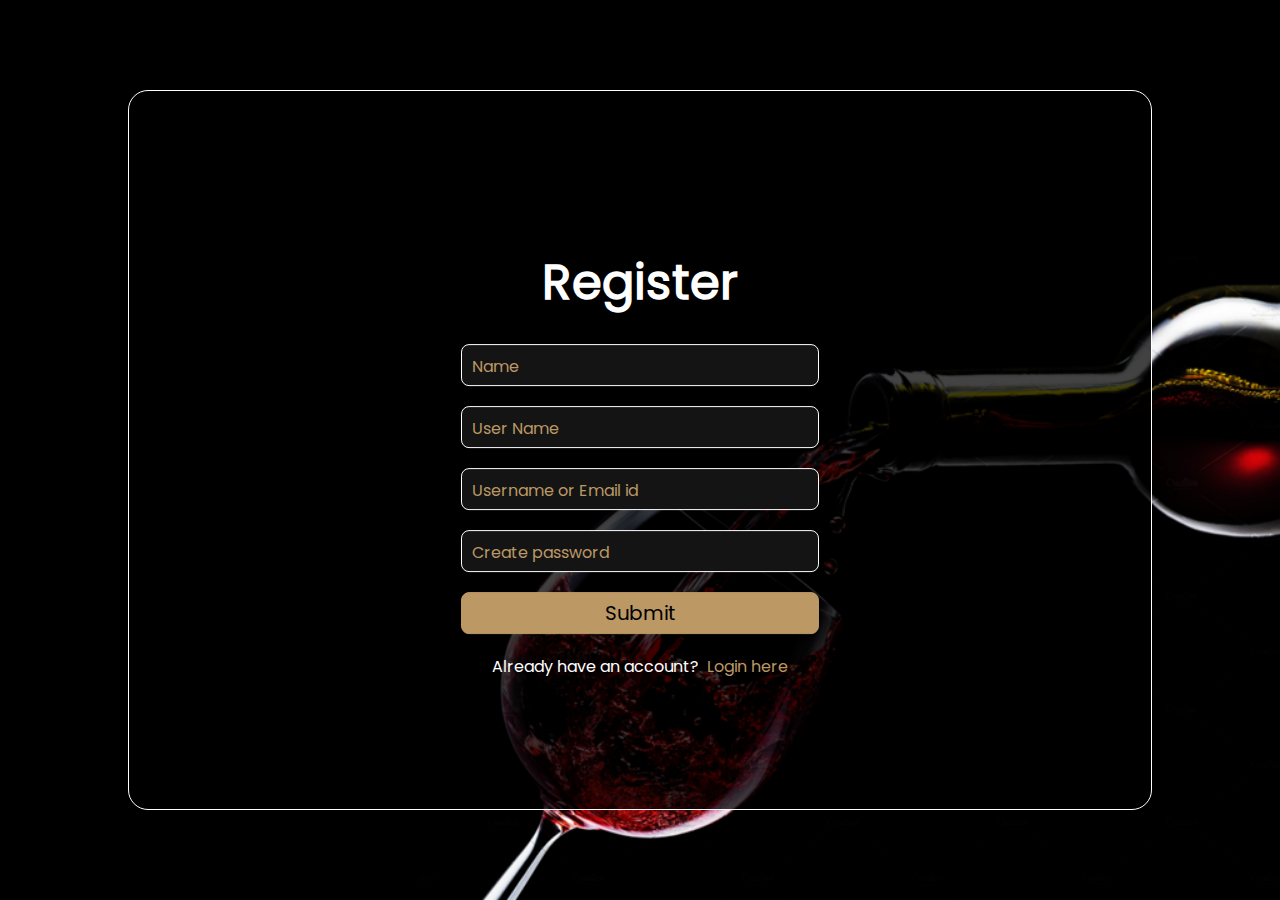
<file: pages/register.html>
<!DOCTYPE html>
<html lang="en">

<head>
    <meta charset="UTF-8">
    <meta http-equiv="X-UA-Compatible" content="IE=edge">
    <meta name="viewport" content="width=device-width, initial-scale=1.0">
    <link rel="stylesheet" href="./../style/style.css">
    <title>Create account | Beverrinks</title>
</head>

<body>
    <div class="background">
        <div class="login-register">
            <div class="login-register-form">
                <form action="">
                    <h1>Register</h1>
                    <input type="text" placeholder="Name" required>
                    <input type="text" placeholder="User Name" required>
                    <input type="email" name="username-email-id" id="login-username-email" placeholder="Username or Email id"
                        required>
                    <input type="password" name="login-password" id="login-password" placeholder="Create password" required>
                    <a class="submit" id="submit-button" href="./shop.html" target="_blank">Submit</a>
                </form>
                <p class="register">Already have an account? &nbsp; <a href="./login.html">Login here</a></p>
            </div>
        </div>
    </div>
</body>

</html>
</file>
<file: style/style.css>
/* variable css */
:root {
    --black-blue: #1B262C;
    --navy-blue: #0F4C75;
    --blue: #3282B8;
    --light-blue: #bbe1fa;
    --golden: #bc9864;
    --off-black: #060606;
    --grey: #666666;
    --dark-grey: #141414;
    --off-white: #cecece;
    --sonic-silver: hsl(0, 0%, 44%);
    --white: hsl(0, 0%, 100%);
    --black: hsl(0, 0%, 0%);
}

/* Font face import */
@font-face {
    font-family: Poppins;
    src: url(/Poppins/Poppins-Regular.ttf);
}

/* Reset all web parameters */
* {
    margin: 0;
    padding: 0;
    box-sizing: border-box;
    font-family: Poppins;
}

li {
    list-style: none;
}

a {
    text-decoration: none;
}

a,
img,
input,
button,
.icon {
    display: block;
}

html {
    scroll-behavior: smooth;
    font-family: Arial, Helvetica, sans-serif;
}

header {
    display: flex;
    justify-content: space-between;
    padding: 20px 40px;
    background-color: var(--black);
}

/* ---- navigation bar logo ---- */
.logo label {
    color: var(--golden);
}

.logo label {
    font-size: 30px;
    font-weight: 500;
}

/* ---- navigation bar links ---- */
.nav-links {
    display: flex;
    text-align: center;
    justify-content: space-around;
    width: 30%;
    margin: 0 20px;
}

.nav-links li {
    display: block;
    margin: auto 10px;
}

.nav-links li a{
    color: var(--white);
    font-weight: 500;
    font-size: 18px;
    transition: 500ms;
}

.nav-links li a:hover {
    background-color: var(--white);
    color: var(--black);
    padding: 5px 20px;
    border-radius: 20px;
}

/* ---- navigation bar buttons ---- */
.nav-actions {
    display: flex;
    justify-content: space-evenly;
    width: 10%;
    transition: 500ms;
}

.nav-actions button {
    border: 0px solid transparent;
    background-color: transparent;
}

.nav-btn {
    position: relative;
    width: 50px;
    text-align: center;
}

.nav-actions button p a {
    color: var(--grey);
    transition: 500ms;
}

.nav-btn:hover > .nav-action-label a {
    color: var(--white);
}

.nav-btn .icon {
    margin-inline: auto;
    font-size: 22px;
    margin-bottom: 3px;
    color: var(--black);
    -webkit-text-stroke: var(--white);
    -webkit-text-stroke-width: 1px;
    transition: 200ms;
}

.nav-btn:hover > .icon {
    -webkit-text-stroke: var(--golden);
    -webkit-text-stroke-width: 1px;
}

.nav-btn .btn-badge {
    position: absolute;
    top: -5px;
    right: 0;
    background: var(--off-black);
    background: var(--black);
    width: 20px;
    height: 20px;
    display: grid;
    place-items: center;
    line-height: 0;
    font-size: 13px;
    color: var(--white);
    border: 0.5px solid var(--white);
    border-radius: 50%;
    transition: 200ms;
}

.nav-btn:hover > .btn-badge {
    background-color: var(--white);
    color: var(--black);
}

/* navigation bar lines for collapsable nav bar */
.nav-lines {
    display: none;
    margin: auto 0;
}

.line-full {
    background-color: var(--black);
    width: 20px;
    height: 2px;
    margin: 5px;
}

.line-half {
    background-color: var(--black);
    width: 10px;
    height: 2px;
    margin: 5px;
}

#home {
    height: 100vh;
    width: 100%;
    background-color: var(--black);
    background: url("../img/background-drinks.png");
    background-size: cover;
    background-position: right;
}

/* ---- Main Cover Page ---- */

main {
    margin: 10%;
    color: var(--white);
    text-shadow: 0px 0px 100px var(--blue);
}

main h2 {
    font-size: 30px;
    text-shadow: 0px 0px 100px var(--blue);
}

main h1 {
    font-size: 96px;
    color: var(--black);
    -webkit-text-stroke-color: var(--white);
    -webkit-text-stroke-width: 0.5px;
    text-shadow: 0px 0px 100px var(--blue);
}

main p {
    letter-spacing: 2px;
    text-shadow: 0px 0px 100px var(--blue);
}

.explore-menu {
    margin: 40px 0;
    padding: 10px 20px;
    background-color: var(--off-black);
    border: 1px solid var(--light-blue);
    border-radius: 8px;
    box-shadow: 0px 0px 15px var(--light-blue);
    transition: 500ms ease;
}

.explore-menu:hover {
    box-shadow: 0px 0px 100px var(--blue);
}

.explore-menu a {
    color: var(--white);
}

/* ---- About Us Section ---- */
#about-us {
    background-color: var(--off-white);
    display: flex;
    justify-content: center;
    padding: 5%;
    padding-top: 5%;
    padding-bottom: 5%;
}

.about-us h1 {
    font-size: 72px;
    color: var(--golden);
    margin: 40px 0;
}

.about-us p {
    font-size: 1.5vw;
    width: 80%;
    text-align: justify;
    letter-spacing: 1px;
    line-height: 35px;
}

.about-us-img img {
    width: 30vw;
    height: auto;
    display: block;
    margin: 15px auto;
    border-radius: 20px;
    box-shadow: 5px 5px 100px var(--off-black);
}

/* ---- Shop Section */ 

.shop {
    background: url('../img/shop-background.png');
    height: 30vh;
    display: flex;
    justify-content: center;
    align-items: center;
}

.shop a {
    padding: 10px 20px;
    border: 2px solid var(--off-black);
    border-radius: 50px;
    font-weight: 600;
    color: var(--off-white);
    background-color: var(--off-black);
    transition: 400ms;
}

.shop a:hover {
    background-color: transparent;
    color: var(--off-black);
}

/* ---- Contact Section ---- */
.contact-section {
    display: flex;
    justify-content: space-around;
    background-color: var(--off-black);
    color: var(--white);
    padding: 5%;
}

.contact-form {
    width: 40vw;
}

.contact-form h1 {
    text-align: center;
    font-weight: 300;
    font-size: 32px;
    letter-spacing: 1px;
    margin: 20px 0px 40px 0px;
}

.contact-form input, .contact-form textarea, .contact-form button {
    background-color: var(--dark-grey);
    color: var(--white);
    letter-spacing: 1px;
    border: 1px solid transparent;
    border-radius: 4px;
    width: 95%;
    height: 40px;
    margin: 20px;
    padding: 20px;
}

.contact-form textarea {
    resize: none;
    margin: 0 20px;
    height: auto;
}

.contact-form button {
    background-color: var(--golden);
    border: 1px solid var(--golden);
    padding: 0px;
    cursor: pointer;
    transition: 200ms;
}

.contact-form button:hover {
    background-color: var(--off-black);
    color: var(--golden);
}

.contact-info {
    text-align: center;
    /* margin: 0 20vw; */
}

.contact-info-box {
    font-weight: 300;
    margin: 40px;
}

.contact-info-box {
    margin: 40px;
}

.contact-info-box i {
    padding: 20px;
    margin: 20px;
    font-size: 18px;
    border-radius: 50%;
    background-color: var(--golden);
}

.contact-info-box a , .contact-info-box p{
    color: var(--grey);
}

/* ---- Footer CSS ---- */
footer {
    padding: 20px;
    padding-bottom: 10vw;
    height: 20vh;
    background-color: var(--off-black);
}

footer p {
    color: var(--white);
    display: flex;
    justify-content: center;
    text-align: center;
}

#heart {
    color: #ff0000;
    margin: 0 5px;
}

@media (max-width: 1000px) {
    header {
        background-color: var(--white);
    }

    .logo label {
        color: var(--black);
        font-weight: 700;
    }

    .nav-actions {
        background-color: var(--white);
        position: fixed;
        bottom: 0;
        left: 0;
        width: 100%;
        display: flex;
        justify-content: space-evenly;
        align-items: center;
        gap: 5px;
        padding-block: 16px 10px;
        box-shadow: 0 -2px 20px hsla(0, 0%, 0%, 0.1);
        z-index: 1;
    }

    .nav-lines {
        display: block;
        cursor: pointer;
    }

    .nav-links {
        position: absolute;
        margin: 0 0;
        display: flex;
        flex-direction: column;
        top: 80px;
        left: 0;
        right: 0;
        width: 100vw;
        height: 0;
        background-color: #000000e2;
        transform: 200ms;
        overflow: hidden;
        transition: 200ms;
        /* opacity: 0%; */
    }

    .nav-links.active {
        height: 40%;
    }

    .nav-links li {
        display: flex;
        justify-content: center;
    }

    .nav-btn .icon {
        margin-inline: auto;
        font-size: 22px;
        margin-bottom: 3px;
        color: #ffffff;
        -webkit-text-stroke: var(--black);
        -webkit-text-stroke-width: 1px;
    }

    .nav-btn:hover > .nav-action-label {
        color: var(--black);
    }

    .nav-btn:hover > .btn-badge {
        background-color: var(--black);
        color: var(--golden);
    }

    main h2 {
        font-size: 5vw;
    }

    main h1 {
        display: block;
        bottom: 30%;
        font-size: 15vw;
    }

    main p {
        font-size: 2vw;
    }

    #about-us {
        display: flex;
        flex-wrap: wrap-reverse;
        justify-content: center;
    }

    .about-us h1 {
        text-align: center;
    }

    .about-us p { 
        display: block;
        margin: auto auto;
        width: 100%;
        font-size: 2vw;
        line-height: 30px;
    }

    .about-us-img img {
        width: 70vw;
    }

    .contact-form {
        width: 80%;
    }

    .contact-section {
        display: flex;
        flex-wrap: wrap-reverse;
        justify-content: center;
    }
}

@media (max-width: 600px) {
    .logo label {
        font-size: 20px;
    }

    #home {
        height: 100vh;
        width: 100%;
        background-color: var(--black);
        background: url("../img/background-drinks.png");
        background-size: cover;
        background-position:500px;
    }
    
    main p {
        font-size: 4vw;
    }

    .about-us h1 {
        text-align: center;
        margin: 10px 0;
        font-size: 20vw;
    }

    .about-us p { 
        font-size: 16px;
        width: 95%;
        display: block;
        margin: auto auto;
    }

    .about-us-img img {
        width: 90vw;
    }

    .contact-form {
        margin: 0;
        padding: 0;
        width: 90%;
    }

    .contact-form input, .contact-form textarea, .contact-form button {
        margin: 10px 0;
        padding: 10px;
    }

    .contact-form h1 {
        font-size: 20px;
    }

    footer p {
        font-size: 4vw;
    }

    footer p i {
        color: #ff0000;
        margin: 5px;
    }
}


/*===========================
SCROLLBAR CSS
=========================== */


/* Scroll Bar CSS */
::-webkit-scrollbar {
    width: 4px;
    background-color: var(--off-black);
}

::-webkit-scrollbar-thumb {
    background-color: var(--grey);
    border-radius: 10px;
}


/*===========================
NAVBAR CSS
=========================== */



/* ---- navigation bar logo ---- */
.logo label {
    color: var(--golden);
}

.logo label {
    font-size: 30px;
    font-weight: 500;
}

/* ---- navigation bar links ---- */
.nav-links {
    display: flex;
    text-align: center;
    justify-content: space-around;
    width: 30%;
    margin: 0 20px;
}

.nav-links li {
    display: block;
    margin: auto 10px;
}

.nav-links li a{
    color: var(--white);
    font-weight: 500;
    font-size: 18px;
    transition: 500ms;
}

.nav-links li a:hover {
    background-color: var(--white);
    color: var(--black);
    padding: 5px 20px;
    border-radius: 20px;
}

/* ---- navigation bar buttons ---- */
.nav-actions {
    display: flex;
    justify-content: space-evenly;
    width: 10%;
    transition: 500ms;
}

.nav-actions button {
    border: 0px solid transparent;
    background-color: transparent;
}

.nav-btn {
    position: relative;
    width: 50px;
    text-align: center;
}

.nav-actions button p a {
    color: var(--grey);
    transition: 500ms;
}

.nav-btn:hover > .nav-action-label a {
    color: var(--white);
}

.nav-btn .icon {
    margin-inline: auto;
    font-size: 22px;
    margin-bottom: 3px;
    color: var(--black);
    -webkit-text-stroke: var(--white);
    -webkit-text-stroke-width: 1px;
    transition: 200ms;
}

.nav-btn:hover > .icon {
    -webkit-text-stroke: var(--golden);
    -webkit-text-stroke-width: 1px;
}

.nav-btn .btn-badge {
    position: absolute;
    top: -5px;
    right: 0;
    background: var(--background, var(--off-black));
    background: var(--black);
    width: 20px;
    height: 20px;
    display: grid;
    place-items: center;
    line-height: 0;
    font-size: 13px;
    color: var(--white);
    border: 0.5px solid var(--white);
    border-radius: 50%;
    transition: 200ms;
}

.nav-btn:hover > .btn-badge {
    background-color: var(--white);
    color: var(--black);
}

/* navigation bar lines for collapsable nav bar */
.nav-lines {
    display: none;
    margin: auto 0;
}

.line-full {
    background-color: var(--black);
    width: 20px;
    height: 2px;
    margin: 5px;
}

.line-half {
    background-color: var(--black);
    width: 10px;
    height: 2px;
    margin: 5px;
}

.home {
    background-color: var(--black);
}

@media (max-width: 1000px) {
    header {
        background-color: var(--white);
    }

    .logo label {
        color: var(--black);
        font-weight: 700;
    }

    .nav-actions {
        background-color: var(--white);
        position: fixed;
        bottom: 0;
        left: 0;
        width: 100%;
        display: flex;
        justify-content: space-evenly;
        align-items: center;
        gap: 5px;
        padding-block: 16px 10px;
        box-shadow: 0 -2px 20px hsla(0, 0%, 0%, 0.1);
        z-index: 1;
    }

    .nav-lines {
        display: block;
        cursor: pointer;
    }

    .nav-links {
        position: absolute;
        margin: 0 0;
        display: flex;
        flex-direction: column;
        top: 80px;
        left: 0;
        right: 0;
        width: 100vw;
        height: 0;
        background-color: #000000e2;
        transform: 200ms;
        overflow: hidden;
        transition: 200ms;
        /* opacity: 0%; */
    }

    .nav-links.active {
        height: 40%;
    }

    .nav-links li {
        display: flex;
        justify-content: center;
    }

    .nav-btn .icon {
        margin-inline: auto;
        font-size: 22px;
        margin-bottom: 3px;
        color: #ffffff;
        -webkit-text-stroke: var(--black);
        -webkit-text-stroke-width: 1px;
    }

    .nav-btn:hover > .nav-action-label {
        color: var(--black);
    }

    .nav-btn:hover > .btn-badge {
        background-color: var(--black);
        color: var(--golden);
    }
}

@media (max-width: 600px) {
    .logo label {
        font-size: 20px;
    }
}

/* Scroll Bar CSS */
::-webkit-scrollbar {
    width: 4px;
    background-color: var(--off-black);
}

::-webkit-scrollbar-thumb {
    background-color: var(--grey);
    border-radius: 10px;
}



/*===========================
LOGIN & REGISTER CSS
=========================== */



.background {
    width: 100vw;
    height: 100vh;
    background-color: var(--black);
    background: url(./../img/login-drinks.png);
    background-size: cover;
    background-repeat: no-repeat;
    background-position: center;
}

.login-register {
    display: block;
    margin: auto auto;
    position: relative;
    top: 10vh;
    width: 80vw;
    height: 80vh;
    border: 1px solid var(--white);
    border-radius: 20px;
    background-color: #000000bb;
}

.login-register-form {
    -webkit-transform: translateY(50%);
    -ms-transform: translateY(50%);
    transform: translateY(30%);
}

.login-register-form h1,
input,
.submit {
    display: block;
    margin: 20px auto 20px auto;
    padding: 5px 10px;
    border-radius: 8px;
    font-size: 20px;
    color: var(--off-white);
}

input, .submit {
    width: 35%;
}

.login-register-form h1 {
    text-align: center;
    font-size: 48px;
    color: var(--white);
}

.login-register-form input {
    background-color: var(--dark-grey);
    border: 1px solid var(--white);
}

::placeholder {
    color: var(--grey);
    font-size: 16px;
}

.submit {
    text-align: center;
    background-color: var(--golden);
    border: 1px solid var(--golden);
    color: var(--black);
    transition: 400ms;
    cursor: pointer;
}

.login-register-form input+a:hover {
    background-color: var(--dark-grey);
    color: var(--off-white);
}

.login-register-form p {
    color: var(--white);
    width: 100%;
    text-align: center;
}

.register {
    display: flex;
    justify-content: center;
}

.register a {
    display: inline-block;
    color: var(--golden);
    cursor: pointer;
}

@media (max-width: 1000px) {

    .login-form h1,
    input,
    .submit {
        width: 60%;
    }
}

@media (max-width: 600px) {
    .login {
        opacity: 0.8;
        border: none;
    }

    .login-form h1,
    input,
    .submit {
        width: 90%;
        text-align: center;
    }

    .login-form h1 {
        font-size: 36px;
    }

    .login-form input {
        font-size: 16px;
    }

    ::placeholder {
        color: var(--grey);
        font-size: 14px;
    }

    .register {
        font-size: 3vw;
    }

    .login-register-form {
        -webkit-transform: translateY(50%);
        -ms-transform: translateY(50%);
        transform: translateY(5%);
    }
}

@media (max-width: 300px) {
    .register {
        font-size: 4vw;
    }
}

/* Scroll Bar CSS */
::-webkit-scrollbar {
    width: 4px;
    background-color: var(--off-black);
}

::-webkit-scrollbar-thumb {
    background-color: var(--grey);
    border-radius: 10px;
}

/*===========================
SHOP PAGE CSS
=========================== */


/* Options Div CSS */
.options {
    display: flex;
    justify-content: center;
}

.option-question {
    margin: 20px 0px 0px 0px;
    font-size: 20px;
    font-weight: 800;
    text-align: center;
}

.drinks-container {
    background-color: var(--off-black);
    display: flex;
    justify-content: center;
    border: 1px solid var(--black);
    border-radius: 8px;
    margin: 20px;
    padding: 20px;
    box-shadow: 5px 5px 10px var(--dark-grey);
    transition: 400ms;
    cursor: pointer;
}

.drinks-container i {
    font-size: 40px;
    margin: 0 20px 0 0;
    color: var(--black);
    -webkit-text-stroke: var(--golden);
    -webkit-text-stroke-width: 1px;
}

.drinks-container p {
    font-size: 20px;
    display: block;
    margin: auto auto auto auto;
    color: var(--off-white);
}

.drinks-container:hover {
    transform: scale(1.2);
    box-shadow: 8px 8px 20px var(--dark-grey);
}

.drinks-title {
    margin: 20px 0;
}

.soft-drinks-menu, .hard-drinks-menu {
    margin: 100px 0;
}

@media (max-width: 1000px) {
    .options {
        display: flex;
        flex-wrap: wrap;
        /* flex-direction: column; */
    }
}



/*===========================
CART PAGE CSS
=========================== */

/* -------------------------- */
.menu {
    display: flex;
    flex-wrap: wrap;
    justify-content: center;
    margin: auto auto;
    width: 80vw;
}

.menu-card {
    padding: 10px 15px;
    margin: 20px;
    background-color: var(--off-black);
    border: 1px solid var(--black);
    border-radius: 12px;
    box-shadow: 5px 5px 20px var(--dark-grey);
    transition: 400ms;
}

.menu-card:hover {
    transform: scale(1.1);
    box-shadow: 5px 5px 40px var(--dark-grey);
}

.menu-card img {
    display: block;
    margin: 10px auto;
    width: 200px;
    height: auto;
    border: 1px solid var(--white);
    border-radius: 8px;
}

.drink-details {
    display: flex;
    color: var(--off-white);
}

.drink-name, .drink-cost {
    margin: 10px;
}

.menu-card button {
    width: 90%;
    height: 45px;
    margin: auto auto;
    background-color: var(--white);
    color: var(--black);
    border: 2px solid var(--black);
    border-radius: 8px;
    cursor: pointer;
    transition: 400ms;
}

.menu-card button:hover {
    transform: scale(1.1);
}

.menu-card button i {
    color: var(--golden);
    font-size: 18px;
    padding: 0 10px;
}

.popup {
    display: flex;
    position:fixed;
    justify-content: center;
    width: 20vw;
    margin: 20px;
    padding: 10px;
    font-size: 1vw;
    background-color: var(--off-black);
    color: var(--off-white);
    border: 2px solid var(--off-white);
    border-radius: 8px;
    z-index: 1;
    bottom: 40px;
    left: 40%;
    margin: auto auto;
    margin-top: 10px;
}

.hidden {
    display: none;
}

.popup i {
    margin: 0 10px 0 0;
    font-size: 24px;
    margin-top: 5px;
    color: #2cbb5d;
}

.cart-title {
    display: flex;
    justify-content: center;
    margin: 3% 3%;
}

.line {
    display: block;
    margin: auto auto;
    width: 30vw;
    height: 1px;
    background-color: var(--black);
}

.title {
    margin: 0;
    text-align: center;
    font-size: 32px;
}

/* -------------------------- */

/* Checkout Section CSS */
.checkout-btn {
    display: block;
    margin: 2% auto;
    width: 20vw;
    height: 50px;
    font-size: 18px;
    background-color: var(--off-black);
    color: var(--golden);
    border: 2px solid var(--black);
    border-radius: 8px;
    cursor: pointer;
    transition: 400ms;
}

.checkout-btn:hover {
    background-color: var(--golden);
    color: var(--black);
}

/* CSS for screen width less than 1000px */
@media (max-width: 1000px) {
    .checkout-btn {
        width: 400px;
    }
}

@media (max-width: 600px) {
    .checkout-btn {
        width: 250px;
    }
}


/*===========================
CHECKOUT PAGE CSS
=========================== */

/* Checkout Section Form Details CSS */
.checkout {
    width: 50vw;
    margin: 5% auto;
    /* padding: 2vw; */
    background-color: var(--black);
    color: var(--off-white);
    border: 1px solid var(--off-black);
    border-radius: 12px;
}

.checkout-form {
    margin: 2vw;
    display: block;
}

.checkout form {
    padding: 50px;
}

.checkout-form input {
    width: 100%;
    padding: 10px 10px;
    margin: 20px 0;
    background-color: var(--light-black);
    color: var(--off-white);
    border: 1px solid var(--grey);
    border-radius: 8px;
    display: block;
}

.checkout p {
    margin: 20px 0;
}

.checkout button {
    margin: 20px 0;
    padding: 5px 10px;
    width: 100%;
    font-size: 20px;
    background-color: var(--golden);
    color: var(--black);
    border: 2px solid var(--golden);
    border-radius: 8px;
    transition: 400ms;
}

.checkout button:hover {
    background-color: var(--black);
    color: var(--golden);
}

hr {
    border: 1px solid var(--golden);
}

::placeholder {
    color: var(--golden);
}

/* CSS for screen width less than 1000px */
@media (max-width: 1000px) {
    .checkout {
        width: 80vw;
    }
}

@media (max-width: 600px) {
    .logo label {
        font-size: 20px;
    }

    .checkout form {
        padding: 10px;
    }

    .checkout {
        width: 95vw;
    }
}
</file>
